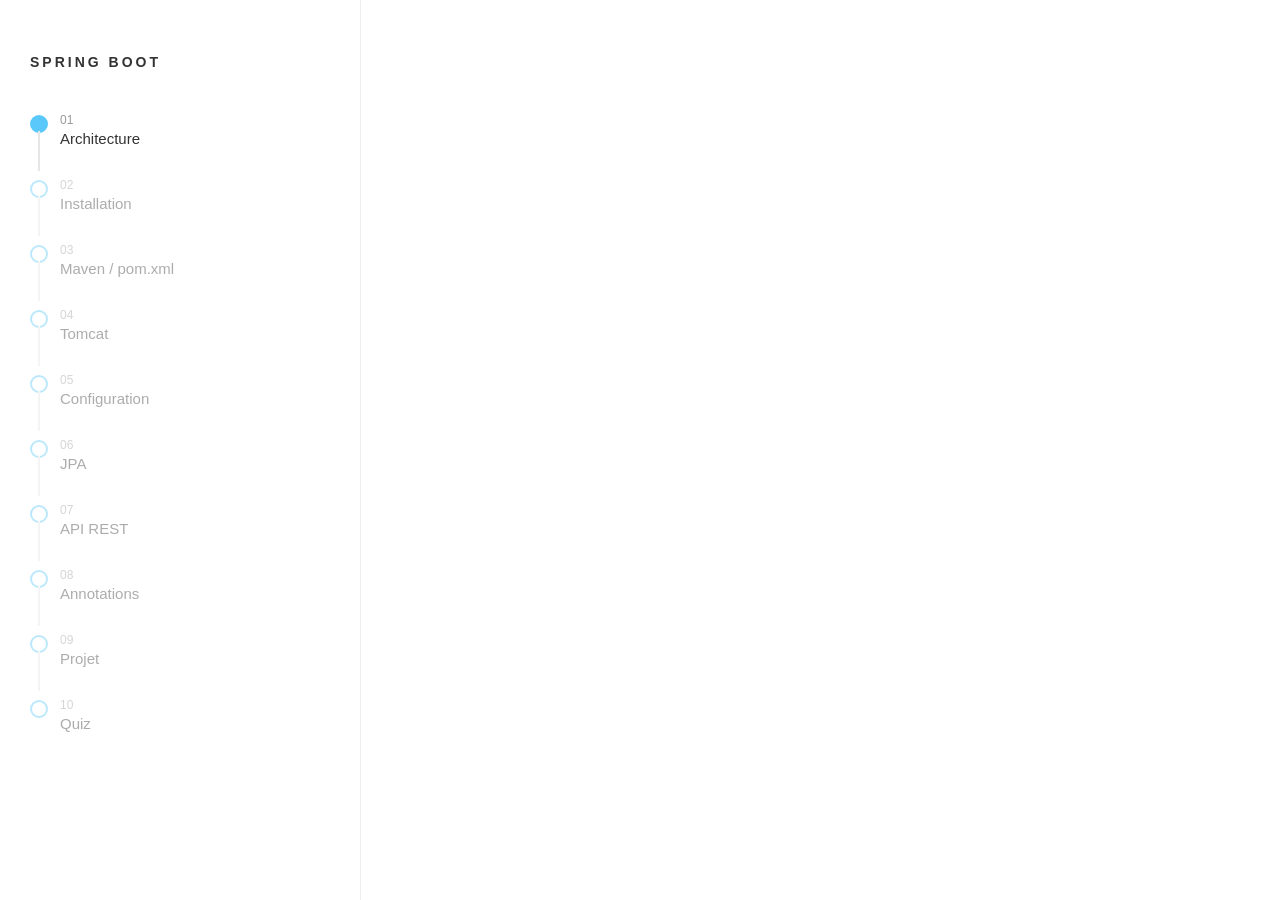
<file: index.html>
<!DOCTYPE html>
<html lang="fr">
<head>
<meta charset="UTF-8">
<title>Spring Boot Révision</title>
<link rel="stylesheet" href="./css/style.css">
</head>

<body>

<div class="page">

    <div class="sidebar">

        <h3>SPRING BOOT</h3>
       
        <div class="step active" data-page="architecture">
            <span class="dot"></span>
            <div>
                <small>01</small>
                <p>Architecture</p>
            </div>
        </div>
        
        <div class="step" data-page="installation">
            <span class="dot"></span>
            <div>
                <small>02</small>
                <p>Installation</p>
            </div>
        </div>
        
        <div class="step" data-page="maven">
            <span class="dot"></span>
            <div>
                <small>03</small>
                <p>Maven / pom.xml</p>
            </div>
        </div>
        
        <div class="step" data-page="tomcat">
            <span class="dot"></span>
            <div>
                <small>04</small>
                <p>Tomcat</p>
            </div>
        </div>
        
        <div class="step" data-page="properties">
            <span class="dot"></span>
            <div>
                <small>05</small>
                <p>Configuration</p>
            </div>
        </div>
        
        <div class="step" data-page="jpa">
            <span class="dot"></span>
            <div>
                <small>06</small>
                <p>JPA</p>
            </div>
        </div>
        
        <div class="step" data-page="rest">
            <span class="dot"></span>
            <div>
                <small>07</small>
                <p>API REST</p>
            </div>
        </div>
        
        <div class="step" data-page="annotations">
            <span class="dot"></span>
            <div>
                <small>08</small>
                <p>Annotations</p>
            </div>
        </div>
        <div class="step" data-page="projet">
            <span class="dot"></span>
            <div>
                <small>09</small>
                <p>Projet</p>
            </div>
        </div>
        <div class="step" data-page="quiz">
            <span class="dot"></span>
            <div>
                <small>10</small>
                <p>Quiz</p>
            </div>
        </div>
    </div>

    <!-- CONTENU -->
    <div class="content" id="content">
       
    </div>
</div>

<script src="js/app.js"></script>

</body>
</html>
</file>
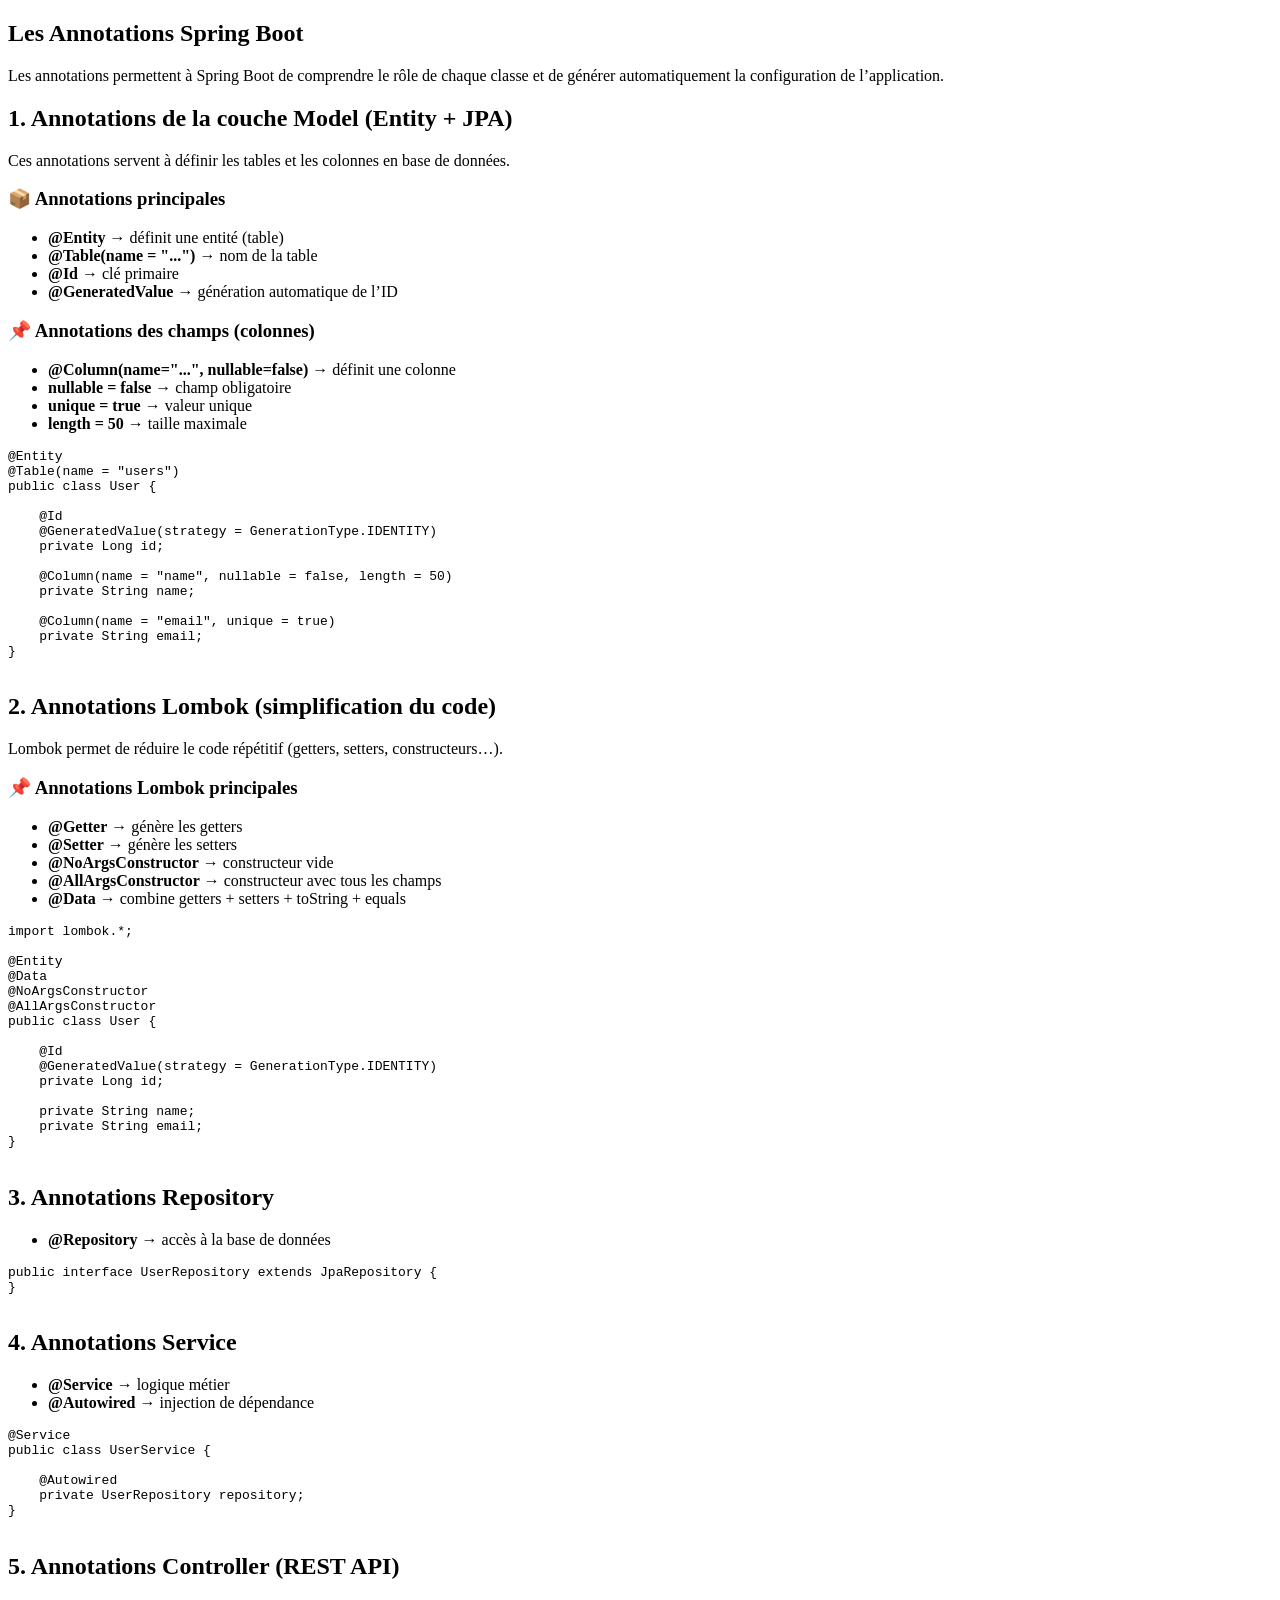
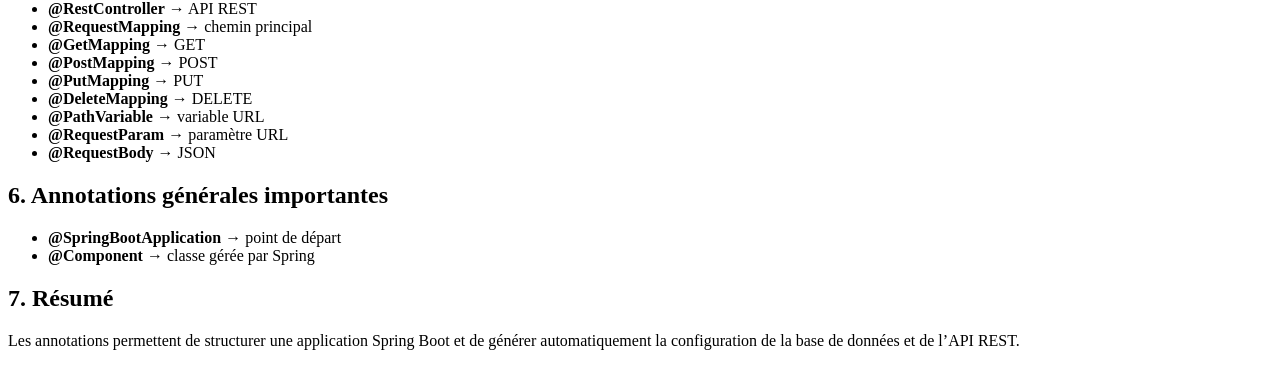
<file: pages/annotations.html>
<!DOCTYPE html>
<html lang="en">
<head>
    <meta charset="UTF-8">
    <meta http-equiv="X-UA-Compatible" content="IE=edge">
    <meta name="viewport" content="width=device-width, initial-scale=1.0">
    <title>Document</title>
</head>
<body>
    
<section class="lesson">

    <h1>Les Annotations Spring Boot</h1>

    <p>
        Les annotations permettent à Spring Boot de comprendre le rôle de chaque classe et de générer automatiquement
        la configuration de l’application.
    </p>

    <h2>1. Annotations de la couche Model (Entity + JPA)</h2>

    <p>
        Ces annotations servent à définir les tables et les colonnes en base de données.
    </p>

    <h3>📦 Annotations principales</h3>

    <ul>
        <li><strong>@Entity</strong> → définit une entité (table)</li>
        <li><strong>@Table(name = "...")</strong> → nom de la table</li>
        <li><strong>@Id</strong> → clé primaire</li>
        <li><strong>@GeneratedValue</strong> → génération automatique de l’ID</li>
    </ul>

    <h3>📌 Annotations des champs (colonnes)</h3>

    <ul>
        <li><strong>@Column(name="...", nullable=false)</strong> → définit une colonne</li>
        <li><strong>nullable = false</strong> → champ obligatoire</li>
        <li><strong>unique = true</strong> → valeur unique</li>
        <li><strong>length = 50</strong> → taille maximale</li>
    </ul>

    <pre>
@Entity
@Table(name = "users")
public class User {

    @Id
    @GeneratedValue(strategy = GenerationType.IDENTITY)
    private Long id;

    @Column(name = "name", nullable = false, length = 50)
    private String name;

    @Column(name = "email", unique = true)
    private String email;
}
    </pre>

    <h2>2. Annotations Lombok (simplification du code)</h2>

    <p>
        Lombok permet de réduire le code répétitif (getters, setters, constructeurs…).
    </p>

    <h3>📌 Annotations Lombok principales</h3>

    <ul>
        <li><strong>@Getter</strong> → génère les getters</li>
        <li><strong>@Setter</strong> → génère les setters</li>
        <li><strong>@NoArgsConstructor</strong> → constructeur vide</li>
        <li><strong>@AllArgsConstructor</strong> → constructeur avec tous les champs</li>
        <li><strong>@Data</strong> → combine getters + setters + toString + equals</li>
    </ul>

    <pre>
import lombok.*;

@Entity
@Data
@NoArgsConstructor
@AllArgsConstructor
public class User {

    @Id
    @GeneratedValue(strategy = GenerationType.IDENTITY)
    private Long id;

    private String name;
    private String email;
}
    </pre>

    <h2>3. Annotations Repository</h2>

    <ul>
        <li><strong>@Repository</strong> → accès à la base de données</li>
    </ul>

    <pre>
public interface UserRepository extends JpaRepository<User, Long> {
}
    </pre>

    <h2>4. Annotations Service</h2>

    <ul>
        <li><strong>@Service</strong> → logique métier</li>
        <li><strong>@Autowired</strong> → injection de dépendance</li>
    </ul>

    <pre>
@Service
public class UserService {

    @Autowired
    private UserRepository repository;
}
    </pre>

    <h2>5. Annotations Controller (REST API)</h2>

    <ul>
        <li><strong>@RestController</strong> → API REST</li>
        <li><strong>@RequestMapping</strong> → chemin principal</li>
        <li><strong>@GetMapping</strong> → GET</li>
        <li><strong>@PostMapping</strong> → POST</li>
        <li><strong>@PutMapping</strong> → PUT</li>
        <li><strong>@DeleteMapping</strong> → DELETE</li>
        <li><strong>@PathVariable</strong> → variable URL</li>
        <li><strong>@RequestParam</strong> → paramètre URL</li>
        <li><strong>@RequestBody</strong> → JSON</li>
    </ul>

    <h2>6. Annotations générales importantes</h2>

    <ul>
        <li><strong>@SpringBootApplication</strong> → point de départ</li>
        <li><strong>@Component</strong> → classe gérée par Spring</li>
    </ul>

    <h2>7. Résumé</h2>

    <p>
        Les annotations permettent de structurer une application Spring Boot et de générer automatiquement
        la configuration de la base de données et de l’API REST.
    </p>

</section>
    
</body>
</html>
</file>
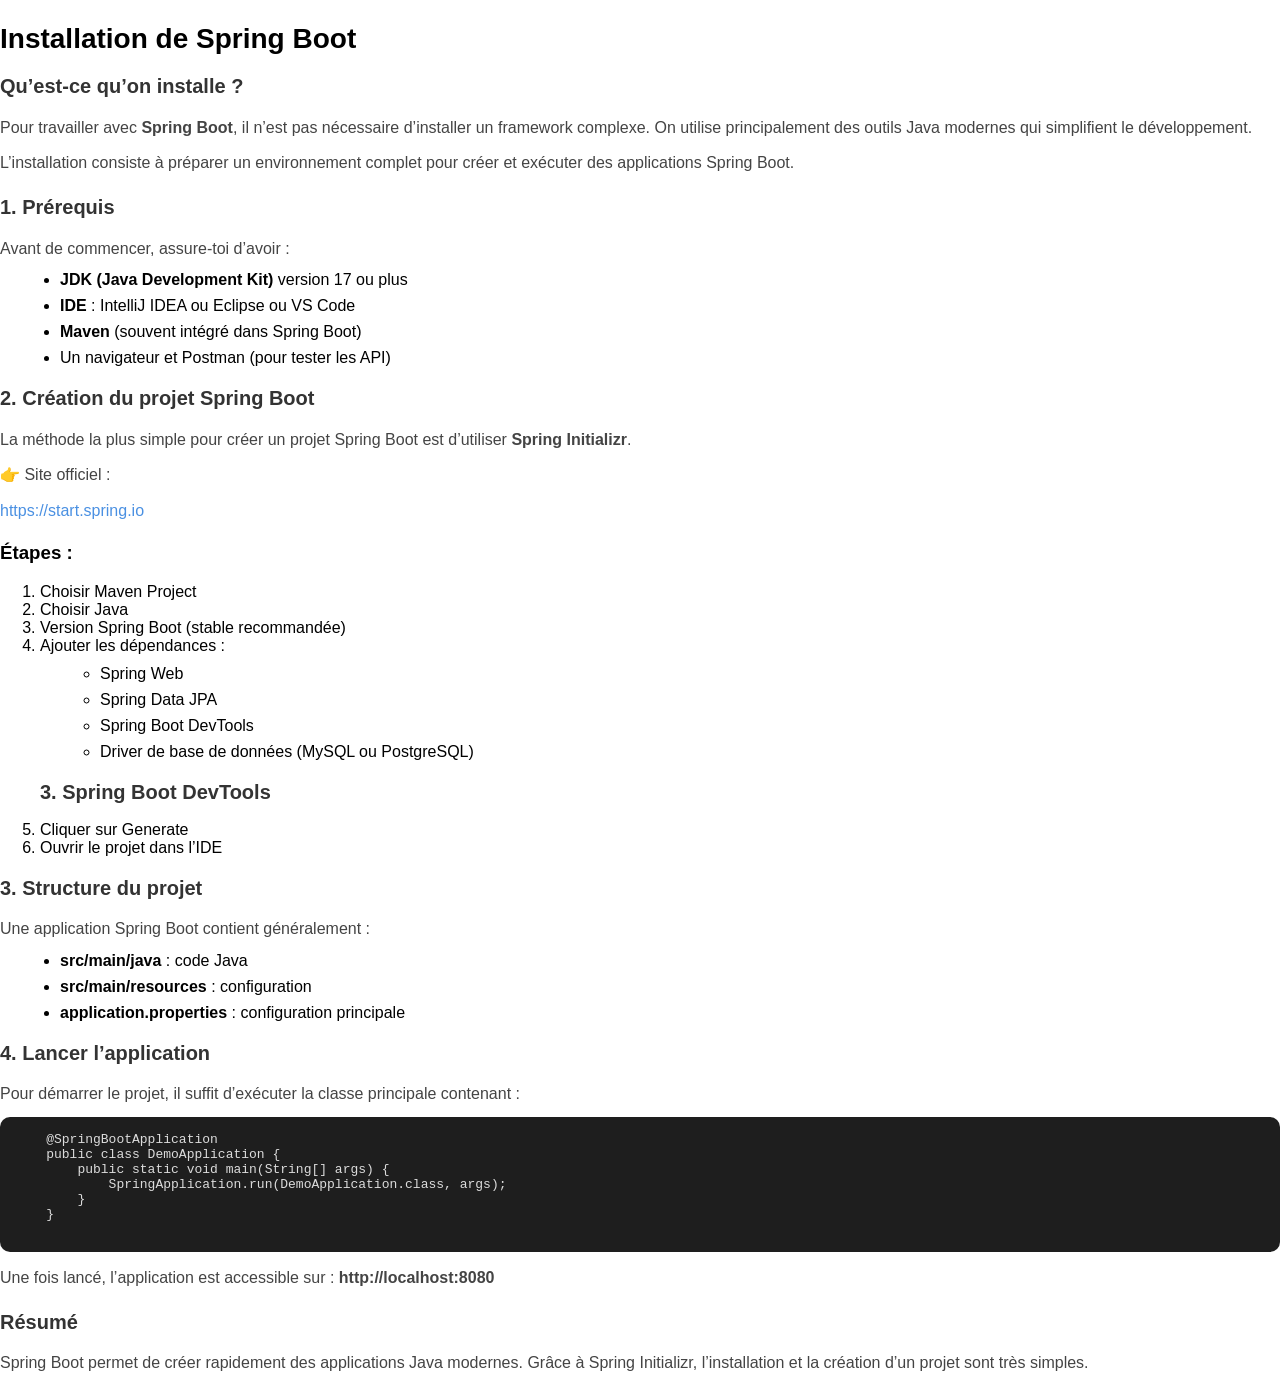
<file: pages/installation.html>
<!DOCTYPE html>
<html lang="en">
<head>
    <meta charset="UTF-8">
    <meta http-equiv="X-UA-Compatible" content="IE=edge">
    <meta name="viewport" content="width=device-width, initial-scale=1.0">
    <title>Installation</title>
    <link rel="stylesheet" href="../css/style.css">
</head>
<body>
    <section class="lesson">

        <h1>Installation de Spring Boot</h1>
    
        <h2>Qu’est-ce qu’on installe ?</h2>
    
        <p>
            Pour travailler avec <strong>Spring Boot</strong>, il n’est pas nécessaire d’installer un framework complexe.
            On utilise principalement des outils Java modernes qui simplifient le développement.
        </p>
    
        <p>
            L’installation consiste à préparer un environnement complet pour créer et exécuter des applications Spring Boot.
        </p>
    
        <h2>1. Prérequis</h2>
    
        <p>Avant de commencer, assure-toi d’avoir :</p>
    
        <ul>
            <li><strong>JDK (Java Development Kit)</strong> version 17 ou plus</li>
            <li><strong>IDE</strong> : IntelliJ IDEA ou Eclipse ou VS Code</li>
            <li><strong>Maven</strong> (souvent intégré dans Spring Boot)</li>
            <li>Un navigateur et Postman (pour tester les API)</li>
        </ul>
    
        <h2>2. Création du projet Spring Boot</h2>
    
        <p>
            La méthode la plus simple pour créer un projet Spring Boot est d’utiliser
            <strong>Spring Initializr</strong>.
        </p>
    
        <p>👉 Site officiel :</p>
    
        <p>
            <a href="https://start.spring.io" target="_blank">https://start.spring.io</a>
        </p>
    
        <h3>Étapes :</h3>
    
        <ol>
            <li>Choisir Maven Project</li>
            <li>Choisir Java</li>
            <li>Version Spring Boot (stable recommandée)</li>
            <li>Ajouter les dépendances :
                <ul>
                    <li>Spring Web</li>
                    <li>Spring Data JPA</li>
                    <li>Spring Boot DevTools</li>
                    <li>Driver de base de données (MySQL ou PostgreSQL)</li>
                </ul>
            
                <h2>3. Spring Boot DevTools</h2>
                </ul>
            </li>
            <li>Cliquer sur Generate</li>
            <li>Ouvrir le projet dans l’IDE</li>
        </ol>
    
        <h2>3. Structure du projet</h2>
    
        <p>Une application Spring Boot contient généralement :</p>
    
        <ul>
            <li><strong>src/main/java</strong> : code Java</li>
            <li><strong>src/main/resources</strong> : configuration</li>
            <li><strong>application.properties</strong> : configuration principale</li>
        </ul>
    
        <h2>4. Lancer l’application</h2>
    
        <p>
            Pour démarrer le projet, il suffit d’exécuter la classe principale contenant :
        </p>
    
        <pre>
    @SpringBootApplication
    public class DemoApplication {
        public static void main(String[] args) {
            SpringApplication.run(DemoApplication.class, args);
        }
    }
        </pre>
    
        <p>
            Une fois lancé, l’application est accessible sur :
            <strong>http://localhost:8080</strong>
        </p>
    
        <h2>Résumé</h2>
    
        <p>
            Spring Boot permet de créer rapidement des applications Java modernes.
            Grâce à Spring Initializr, l’installation et la création d’un projet sont très simples.
        </p>
    
    </section>
</body>
</html>
</file>
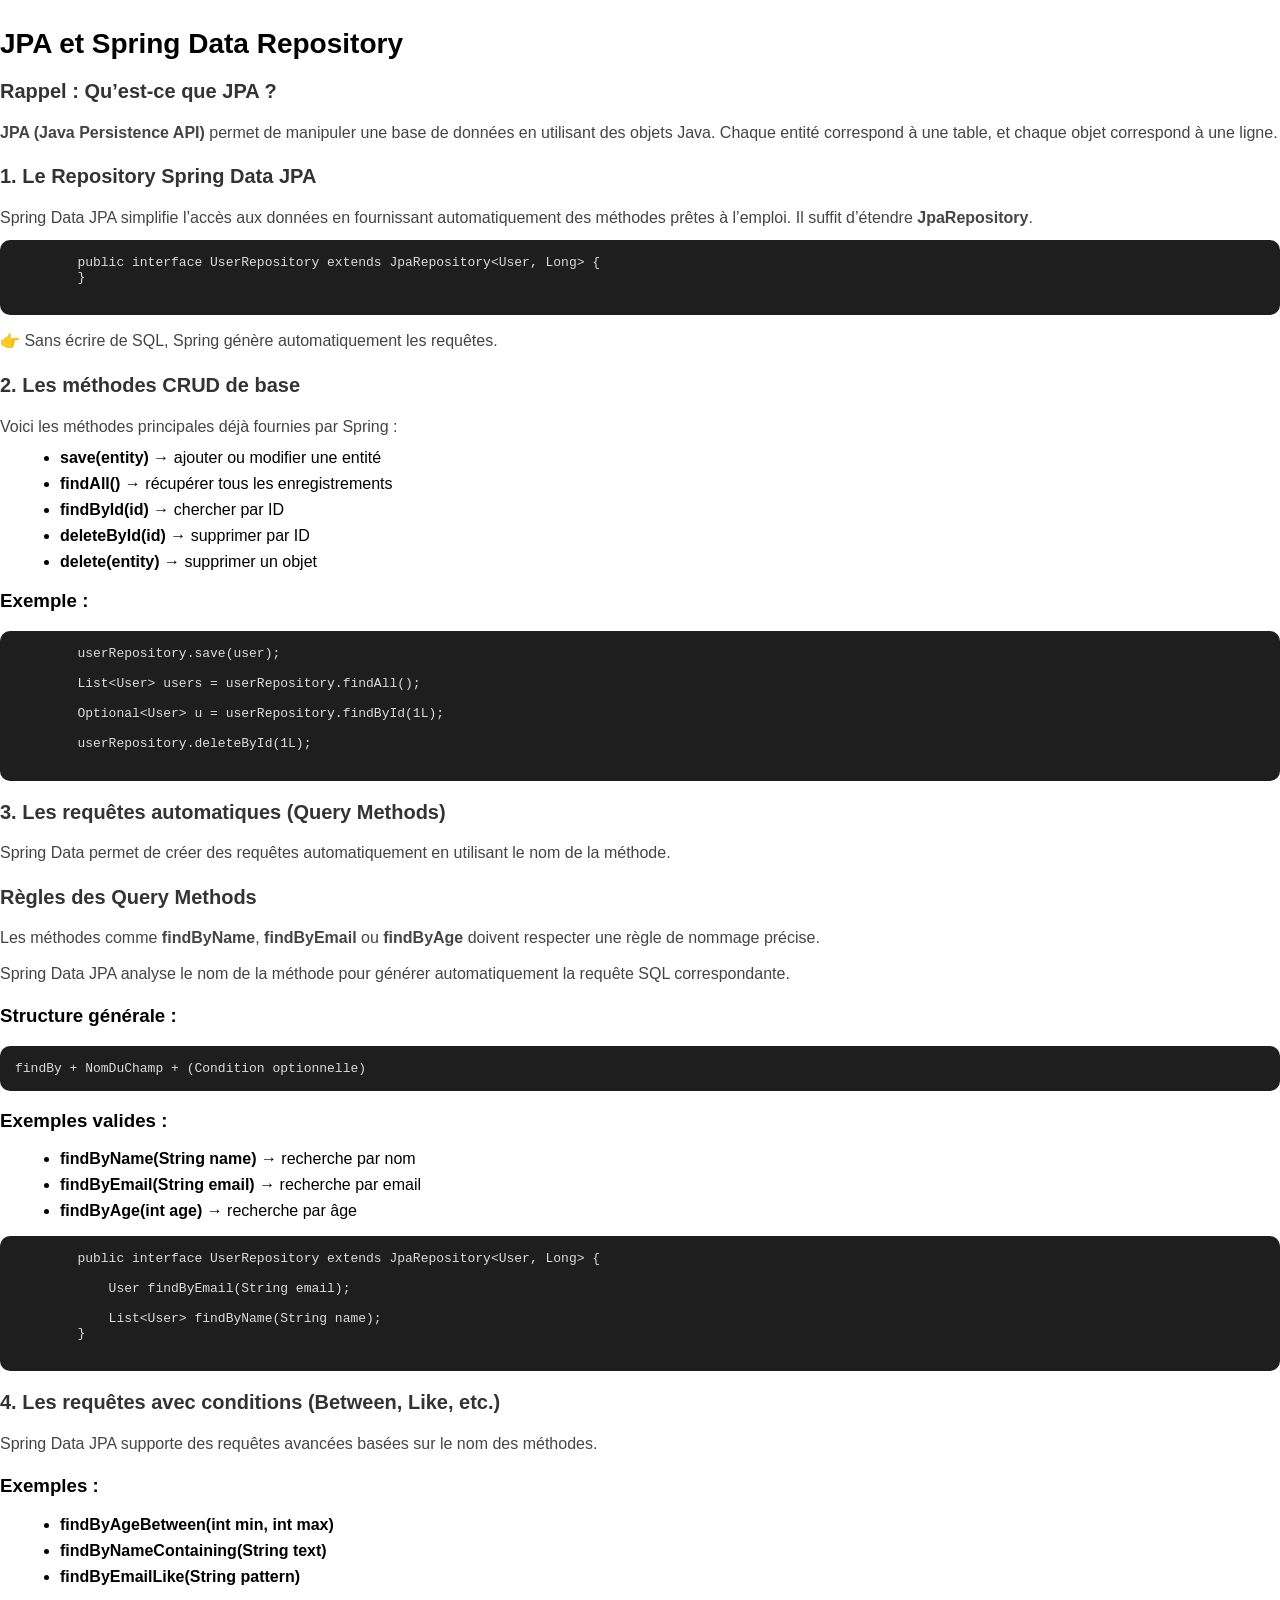
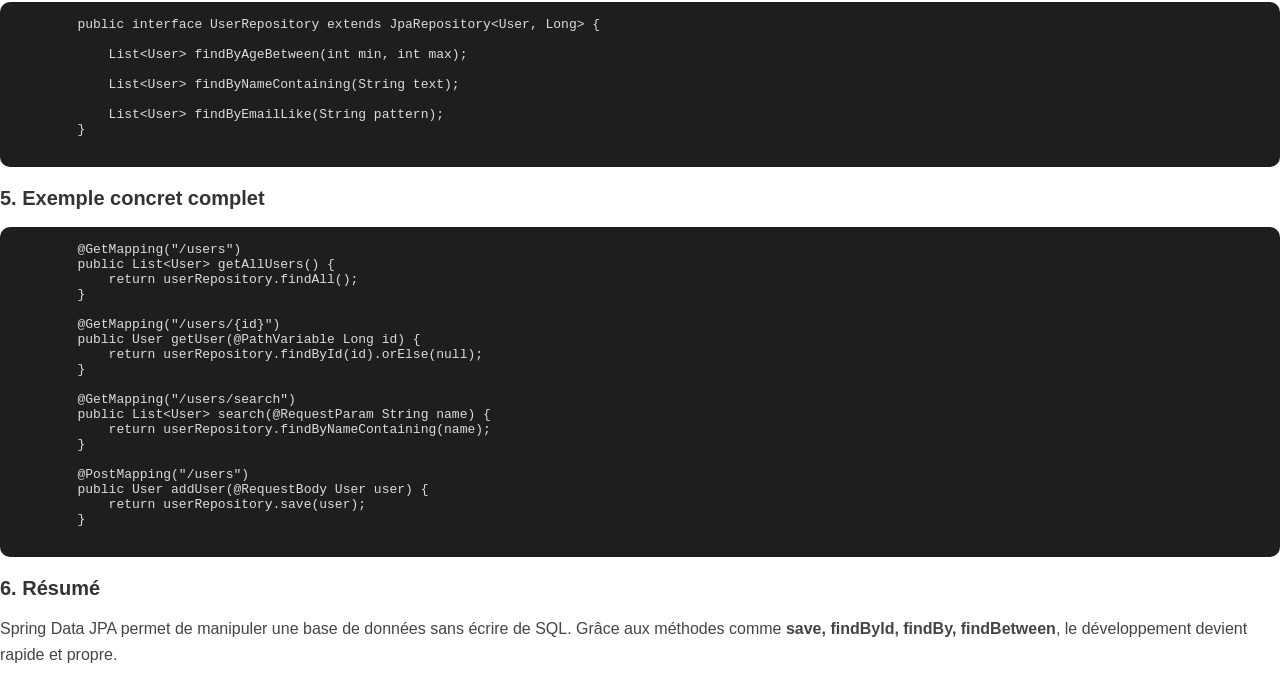
<file: pages/jpa.html>
<!DOCTYPE html>
<html lang="en">
  <head>
    <meta charset="UTF-8" />
    <meta http-equiv="X-UA-Compatible" content="IE=edge" />
    <meta name="viewport" content="width=device-width, initial-scale=1.0" />
    <title>Document</title>
    <link rel="stylesheet" href="../css/style.css" />
  </head>
  <body>
    <section class="lesson">
      <section class="lesson">
        <h1>JPA et Spring Data Repository</h1>

        <h2>Rappel : Qu’est-ce que JPA ?</h2>

        <p>
          <strong>JPA (Java Persistence API)</strong> permet de manipuler une
          base de données en utilisant des objets Java. Chaque entité correspond
          à une table, et chaque objet correspond à une ligne.
        </p>

        <h2>1. Le Repository Spring Data JPA</h2>

        <p>
          Spring Data JPA simplifie l’accès aux données en fournissant
          automatiquement des méthodes prêtes à l’emploi. Il suffit d’étendre
          <strong>JpaRepository</strong>.
        </p>

        <pre>
        public interface UserRepository extends JpaRepository&lt;User, Long&gt; {
        }
            </pre
        >

        <p>
          👉 Sans écrire de SQL, Spring génère automatiquement les requêtes.
        </p>

        <h2>2. Les méthodes CRUD de base</h2>

        <p>Voici les méthodes principales déjà fournies par Spring :</p>

        <ul>
          <li>
            <strong>save(entity)</strong> → ajouter ou modifier une entité
          </li>
          <li>
            <strong>findAll()</strong> → récupérer tous les enregistrements
          </li>
          <li><strong>findById(id)</strong> → chercher par ID</li>
          <li><strong>deleteById(id)</strong> → supprimer par ID</li>
          <li><strong>delete(entity)</strong> → supprimer un objet</li>
        </ul>

        <h3>Exemple :</h3>

        <pre>
        userRepository.save(user);
        
        List&lt;User&gt; users = userRepository.findAll();
        
        Optional&lt;User&gt; u = userRepository.findById(1L);
        
        userRepository.deleteById(1L);
            </pre
        >

        <h2>3. Les requêtes automatiques (Query Methods)</h2>

        <p>
          Spring Data permet de créer des requêtes automatiquement en utilisant
          le nom de la méthode.
        </p>

        <h2>Règles des Query Methods</h2>

        <p>
          Les méthodes comme <strong>findByName</strong>,
          <strong>findByEmail</strong> ou <strong>findByAge</strong>
          doivent respecter une règle de nommage précise.
        </p>

        <p>
          Spring Data JPA analyse le nom de la méthode pour générer
          automatiquement la requête SQL correspondante.
        </p>

        <h3>Structure générale :</h3>

        <pre>
findBy + NomDuChamp + (Condition optionnelle)
</pre
        >

        <h3>Exemples valides :</h3>

        <ul>
          <li><strong>findByName(String name)</strong> → recherche par nom</li>
          <li>
            <strong>findByEmail(String email)</strong> → recherche par email
          </li>
          <li><strong>findByAge(int age)</strong> → recherche par âge</li>
        </ul>

       
        <pre>
        public interface UserRepository extends JpaRepository&lt;User, Long&gt; {
        
            User findByEmail(String email);
        
            List&lt;User&gt; findByName(String name);
        }
            </pre
        >

        <h2>4. Les requêtes avec conditions (Between, Like, etc.)</h2>

        <p>
          Spring Data JPA supporte des requêtes avancées basées sur le nom des
          méthodes.
        </p>

        <h3>Exemples :</h3>

        <ul>
          <li><strong>findByAgeBetween(int min, int max)</strong></li>
          <li><strong>findByNameContaining(String text)</strong></li>
          <li><strong>findByEmailLike(String pattern)</strong></li>
        </ul>

        <pre>
        public interface UserRepository extends JpaRepository&lt;User, Long&gt; {
        
            List&lt;User&gt; findByAgeBetween(int min, int max);
        
            List&lt;User&gt; findByNameContaining(String text);
        
            List&lt;User&gt; findByEmailLike(String pattern);
        }
            </pre
        >

        <h2>5. Exemple concret complet</h2>

        <pre>
        @GetMapping("/users")
        public List&lt;User&gt; getAllUsers() {
            return userRepository.findAll();
        }
        
        @GetMapping("/users/{id}")
        public User getUser(@PathVariable Long id) {
            return userRepository.findById(id).orElse(null);
        }
        
        @GetMapping("/users/search")
        public List&lt;User&gt; search(@RequestParam String name) {
            return userRepository.findByNameContaining(name);
        }
        
        @PostMapping("/users")
        public User addUser(@RequestBody User user) {
            return userRepository.save(user);
        }
            </pre
        >

        <h2>6. Résumé</h2>

        <p>
          Spring Data JPA permet de manipuler une base de données sans écrire de
          SQL. Grâce aux méthodes comme
          <strong>save, findById, findBy, findBetween</strong>, le développement
          devient rapide et propre.
        </p>
      </section>
    </section>
  </body>
</html>
</file>
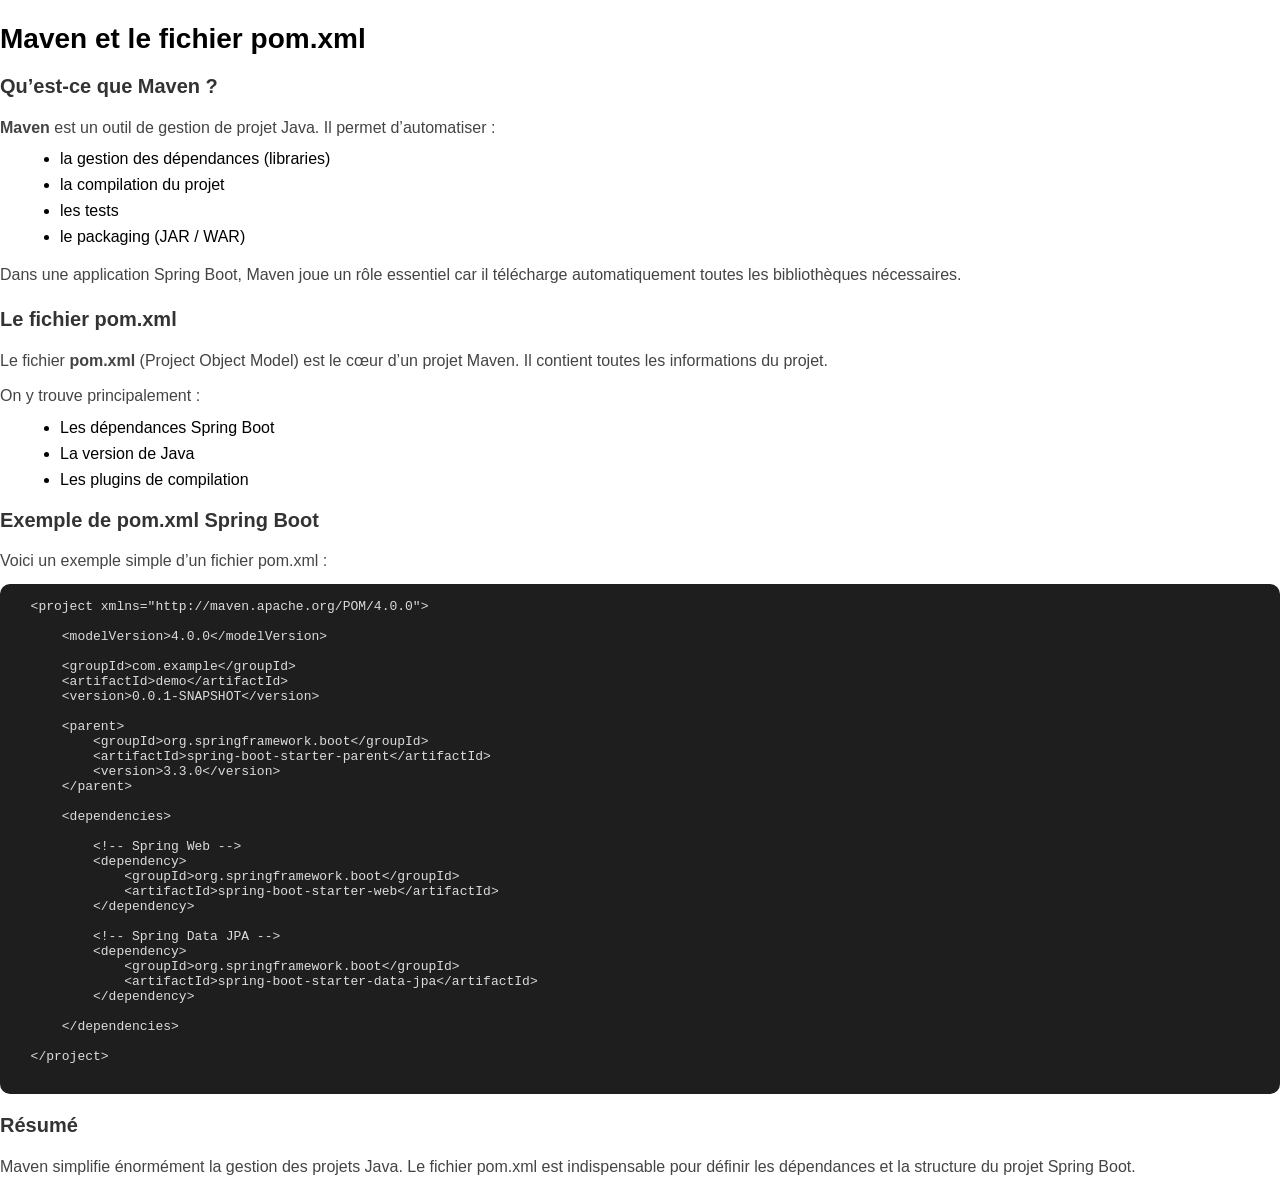
<file: pages/maven.html>
<!DOCTYPE html>
<html lang="en">
  <head>
    <meta charset="UTF-8" />
    <meta http-equiv="X-UA-Compatible" content="IE=edge" />
    <meta name="viewport" content="width=device-width, initial-scale=1.0" />
    <title>Maven</title>
    <link rel="stylesheet" href="../css/style.css" />
  </head>
  <body>
    <section class="lesson">

      <h1>Maven et le fichier pom.xml</h1>
  
      <h2>Qu’est-ce que Maven ?</h2>
  
      <p>
          <strong>Maven</strong> est un outil de gestion de projet Java.
          Il permet d’automatiser :
      </p>
  
      <ul>
          <li>la gestion des dépendances (libraries)</li>
          <li>la compilation du projet</li>
          <li>les tests</li>
          <li>le packaging (JAR / WAR)</li>
      </ul>
  
      <p>
          Dans une application Spring Boot, Maven joue un rôle essentiel
          car il télécharge automatiquement toutes les bibliothèques nécessaires.
      </p>
  
      <h2>Le fichier pom.xml</h2>
  
      <p>
          Le fichier <strong>pom.xml</strong> (Project Object Model) est le cœur d’un projet Maven.
          Il contient toutes les informations du projet.
      </p>
  
      <p>On y trouve principalement :</p>
  
      <ul>
          <li>Les dépendances Spring Boot</li>
          <li>La version de Java</li>
          <li>Les plugins de compilation</li>
      </ul>
  
      <h2>Exemple de pom.xml Spring Boot</h2>
  
      <p>Voici un exemple simple d’un fichier pom.xml :</p>
  
      <pre>
  &lt;project xmlns="http://maven.apache.org/POM/4.0.0"&gt;
  
      &lt;modelVersion&gt;4.0.0&lt;/modelVersion&gt;
  
      &lt;groupId&gt;com.example&lt;/groupId&gt;
      &lt;artifactId&gt;demo&lt;/artifactId&gt;
      &lt;version&gt;0.0.1-SNAPSHOT&lt;/version&gt;
  
      &lt;parent&gt;
          &lt;groupId&gt;org.springframework.boot&lt;/groupId&gt;
          &lt;artifactId&gt;spring-boot-starter-parent&lt;/artifactId&gt;
          &lt;version&gt;3.3.0&lt;/version&gt;
      &lt;/parent&gt;
  
      &lt;dependencies&gt;
  
          &lt;!-- Spring Web --&gt;
          &lt;dependency&gt;
              &lt;groupId&gt;org.springframework.boot&lt;/groupId&gt;
              &lt;artifactId&gt;spring-boot-starter-web&lt;/artifactId&gt;
          &lt;/dependency&gt;
  
          &lt;!-- Spring Data JPA --&gt;
          &lt;dependency&gt;
              &lt;groupId&gt;org.springframework.boot&lt;/groupId&gt;
              &lt;artifactId&gt;spring-boot-starter-data-jpa&lt;/artifactId&gt;
          &lt;/dependency&gt;
  
      &lt;/dependencies&gt;
  
  &lt;/project&gt;
      </pre>
  
      <h2>Résumé</h2>
  
      <p>
          Maven simplifie énormément la gestion des projets Java.
          Le fichier pom.xml est indispensable pour définir les dépendances et la structure du projet Spring Boot.
      </p>
  
  </section>
  </body>
</html>
</file>
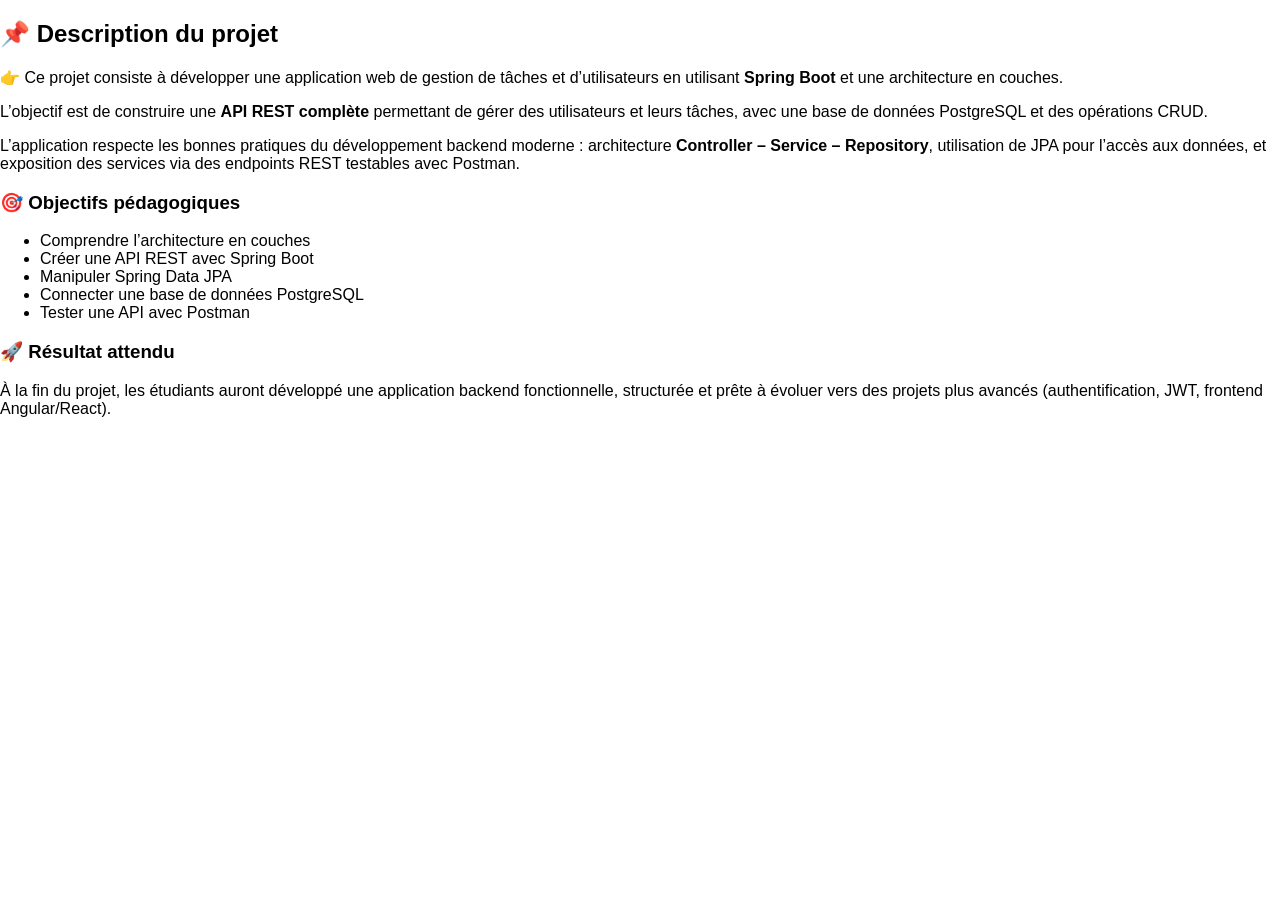
<file: pages/projet.html>
<!DOCTYPE html>
<html lang="en">
<head>
    <meta charset="UTF-8">
    <meta http-equiv="X-UA-Compatible" content="IE=edge">
    <meta name="viewport" content="width=device-width, initial-scale=1.0">
    <link rel="stylesheet" href="../css/style.css">
</head>
<body>
    <section id="description-projet">

        <h2>📌 Description du projet</h2>
        
        <p>
        👉 Ce projet consiste à développer une application web de gestion de tâches et d’utilisateurs en utilisant <b>Spring Boot</b> et une architecture en couches.
        </p>
        
        <p>
        L’objectif est de construire une <b>API REST complète</b> permettant de gérer des utilisateurs et leurs tâches, avec une base de données PostgreSQL et des opérations CRUD.
        </p>
        
        <p>
        L’application respecte les bonnes pratiques du développement backend moderne :
        architecture <b>Controller – Service – Repository</b>, utilisation de JPA pour l’accès aux données, et exposition des services via des endpoints REST testables avec Postman.
        </p>
        
        <h3>🎯 Objectifs pédagogiques</h3>
        
        <ul>
        <li>Comprendre l’architecture en couches</li>
        <li>Créer une API REST avec Spring Boot</li>
        <li>Manipuler Spring Data JPA</li>
        <li>Connecter une base de données PostgreSQL</li>
        <li>Tester une API avec Postman</li>
        </ul>
        
        <h3>🚀 Résultat attendu</h3>
        
        <p>
        À la fin du projet, les étudiants auront développé une application backend fonctionnelle, structurée et prête à évoluer vers des projets plus avancés (authentification, JWT, frontend Angular/React).
        </p>
        
        </section>
</body>
</html>
</file>
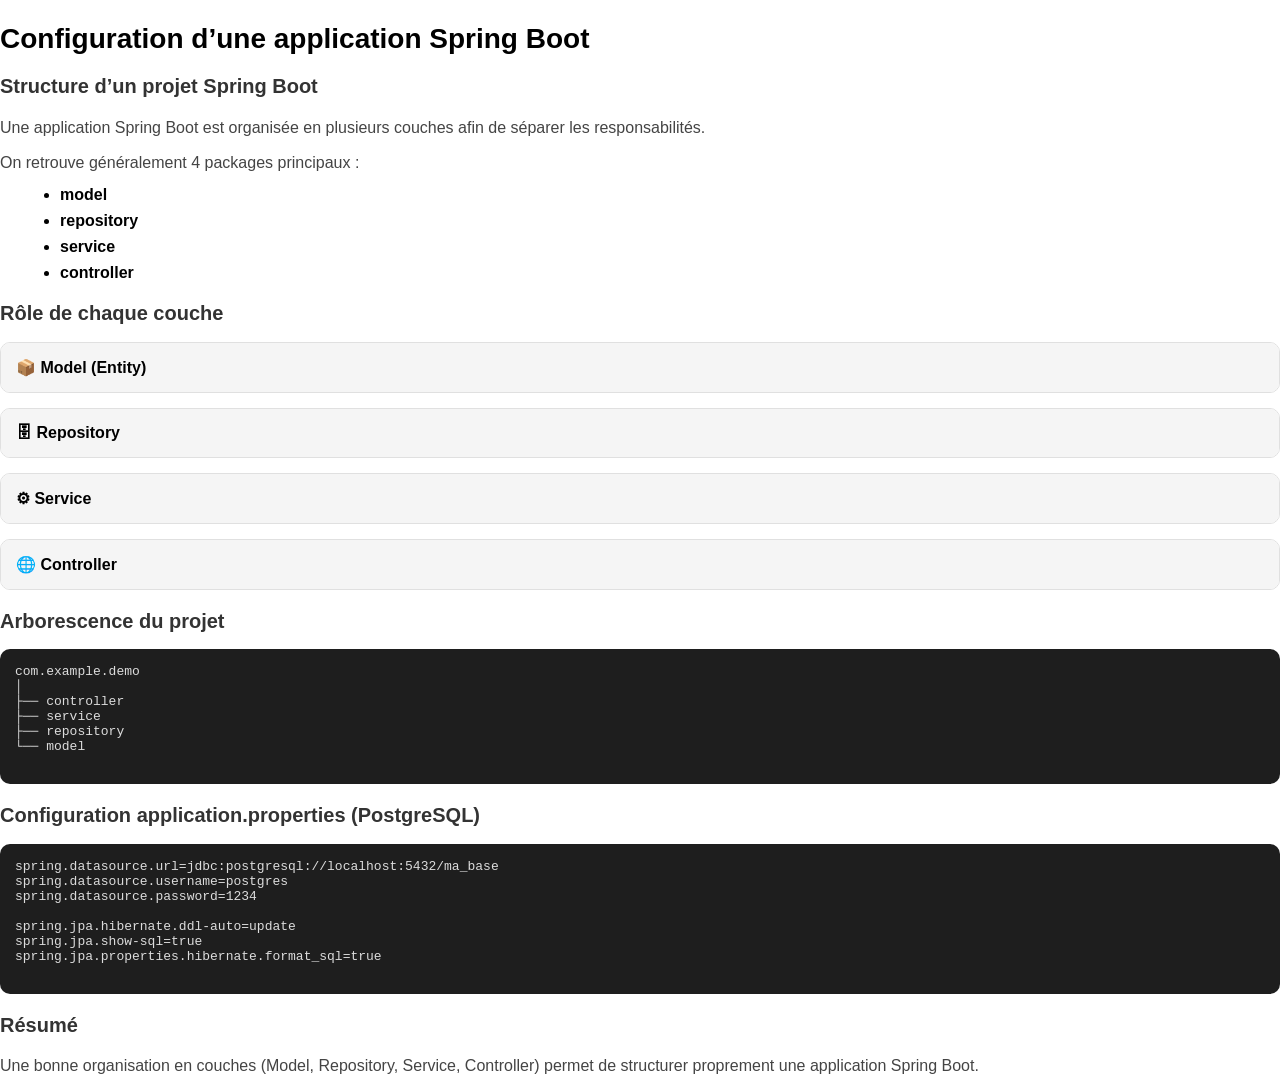
<file: pages/properties.html>
<!DOCTYPE html>
<html lang="en">
  <head>
    <meta charset="UTF-8" />
    <meta http-equiv="X-UA-Compatible" content="IE=edge" />
    <meta name="viewport" content="width=device-width, initial-scale=1.0" />
    <title>Configuration</title>
    <link rel="stylesheet" href="../css/style.css" />
  </head>
  <body>
    <section class="lesson">
      <h1>Configuration d’une application Spring Boot</h1>

      <h2>Structure d’un projet Spring Boot</h2>

      <p>
        Une application Spring Boot est organisée en plusieurs couches afin de
        séparer les responsabilités.
      </p>

      <p>On retrouve généralement 4 packages principaux :</p>

      <ul>
        <li><strong>model</strong></li>
        <li><strong>repository</strong></li>
        <li><strong>service</strong></li>
        <li><strong>controller</strong></li>
      </ul>

      <h2>Rôle de chaque couche</h2>

      <!-- ACCORDÉON START -->
      <div class="accordion">
        <div class="accordion-item">
          <div class="accordion-header">📦 Model (Entity)</div>
          <div class="accordion-content">
            <p>
              Contient les classes qui représentent les tables de la base de
              données. Chaque objet correspond à une ligne dans une table.
            </p>
            <p>
              Le <strong>Model</strong> représente la structure des données de
              l’application. Il est directement lié à la base de données.
            </p>

            <p>
              Chaque classe Model correspond à une <strong>table</strong> et
              chaque objet correspond à une <strong>ligne</strong>.
            </p>

            <p><strong>Rôle dans l’architecture :</strong></p>
            <ul>
              <li>Représenter les données métier</li>
              <li>Stocker les informations de l’application</li>
              <li>Être persisté en base de données</li>
            </ul>

            <p><strong>👉 Couche : Persistence / Data Layer</strong></p>
          </div>
        </div>

        <div class="accordion-item">
          <div class="accordion-header">🗄 Repository</div>
          <div class="accordion-content">
            <p>
              Permet d’accéder à la base de données. Il fournit les méthodes
              CRUD (save, findAll, findById, delete…).
            </p>
            <p>
              Le <strong>Repository</strong> est responsable de la communication
              avec la base de données.
            </p>

            <p>
              Il permet d’exécuter des opérations CRUD sans écrire de SQL grâce
              à Spring Data JPA.
            </p>

            <p><strong>Rôle dans l’architecture :</strong></p>
            <ul>
              <li>Accéder aux données</li>
              <li>Interagir avec la base de données</li>
              <li>Fournir des méthodes comme save(), findAll(), delete()</li>
            </ul>

            <p><strong>👉 Couche : Data Access Layer (DAL)</strong></p>
          </div>
        </div>

        <div class="accordion-item">
          <div class="accordion-header">⚙ Service</div>
          <div class="accordion-content">
            <p>
              Contient la logique métier de l’application. Il fait le lien entre
              Controller et Repository.
            </p>
            <p>
              Le <strong>Service</strong> contient la logique métier de
              l’application.
            </p>

            <p>
              C’est ici que les règles de gestion sont appliquées avant
              d’envoyer ou de récupérer les données.
            </p>

            <p><strong>Rôle dans l’architecture :</strong></p>
            <ul>
              <li>Appliquer les règles métier</li>
              <li>Traiter les données</li>
              <li>Faire le lien entre Controller et Repository</li>
            </ul>

            <p><strong>👉 Couche : Business Layer</strong></p>
          </div>
        </div>

        <div class="accordion-item">
          <div class="accordion-header">🌐 Controller</div>
          <div class="accordion-content">
            <p>
              Gère les requêtes HTTP (API REST). Il reçoit les appels du client
              et retourne les réponses.
            </p>
            <p>
              Le <strong>Controller</strong> est le point d’entrée de
              l’application. Il reçoit les requêtes HTTP (GET, POST, PUT,
              DELETE).
            </p>

            <p>
              Il ne contient pas de logique métier, il délègue tout au Service.
            </p>

            <p><strong>Rôle dans l’architecture :</strong></p>
            <ul>
              <li>Recevoir les requêtes HTTP</li>
              <li>Envoyer les réponses au client</li>
              <li>Appeler la couche Service</li>
            </ul>

            <p><strong>👉 Couche : Presentation Layer / API Layer</strong></p>
          </div>
        </div>
      </div>
      <!-- ACCORDÉON END -->

      <h2>Arborescence du projet</h2>

      <pre>
com.example.demo
│
├── controller
├── service
├── repository
└── model
    </pre
      >

      <h2>Configuration application.properties (PostgreSQL)</h2>

      <pre>
spring.datasource.url=jdbc:postgresql://localhost:5432/ma_base
spring.datasource.username=postgres
spring.datasource.password=1234

spring.jpa.hibernate.ddl-auto=update
spring.jpa.show-sql=true
spring.jpa.properties.hibernate.format_sql=true
    </pre
      >

     

      <h2>Résumé</h2>

      <p>
        Une bonne organisation en couches (Model, Repository, Service,
        Controller) permet de structurer proprement une application Spring Boot.
      </p>
    </section>

    <script src="../js/app.js"></script>
  </body>
</html>
</file>
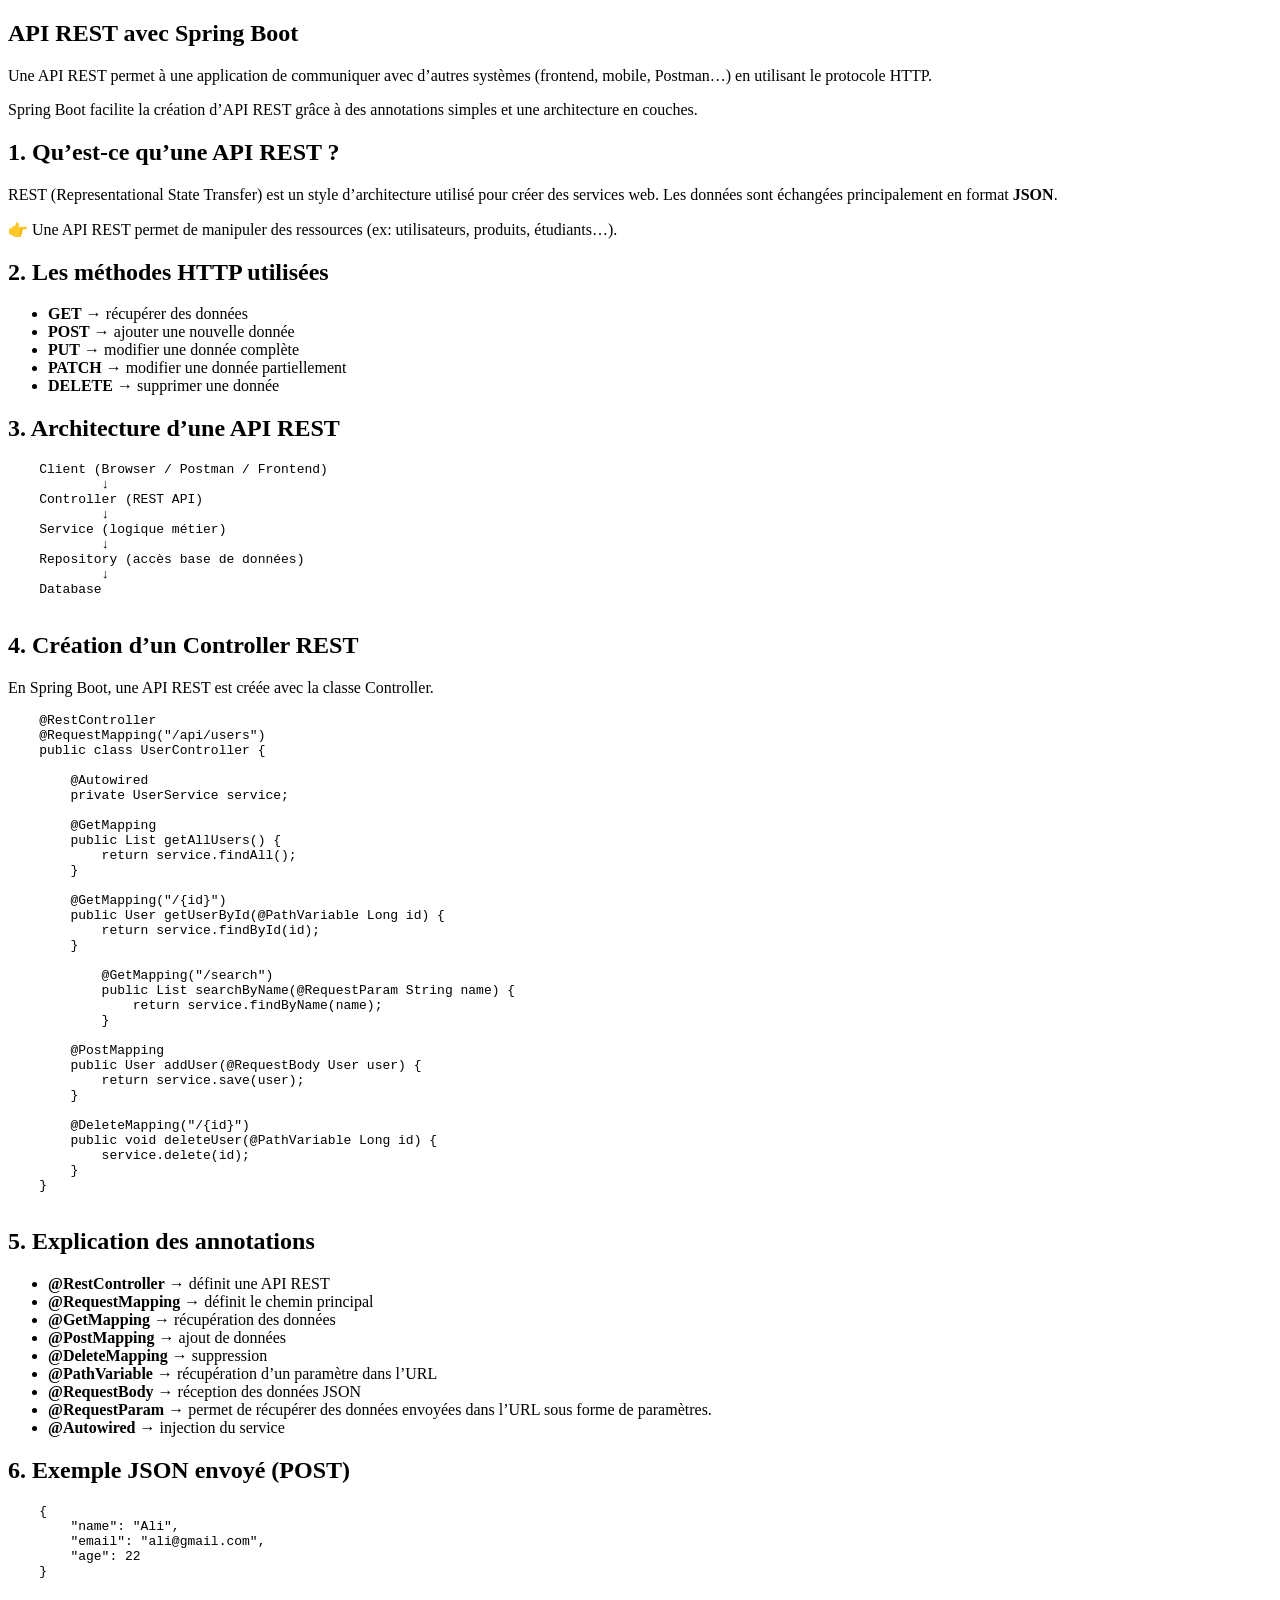
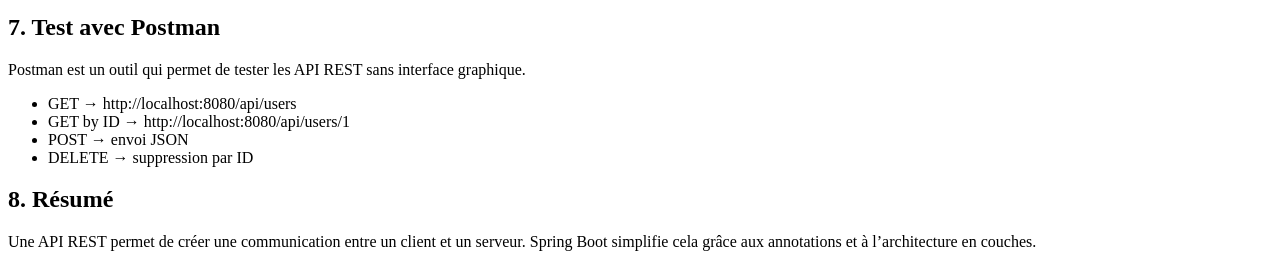
<file: pages/rest.html>
<!DOCTYPE html>
<html lang="en">
<head>
    <meta charset="UTF-8">
    <meta http-equiv="X-UA-Compatible" content="IE=edge">
    <meta name="viewport" content="width=device-width, initial-scale=1.0">
    <title>API Rest</title>
</head>
<body>
    <section class="lesson">

        <h1>API REST avec Spring Boot</h1>
    
        <p>
            Une API REST permet à une application de communiquer avec d’autres systèmes (frontend, mobile, Postman…)
            en utilisant le protocole HTTP.
        </p>
    
        <p>
            Spring Boot facilite la création d’API REST grâce à des annotations simples et une architecture en couches.
        </p>
    
        <h2>1. Qu’est-ce qu’une API REST ?</h2>
    
        <p>
            REST (Representational State Transfer) est un style d’architecture utilisé pour créer des services web.
            Les données sont échangées principalement en format <strong>JSON</strong>.
        </p>
    
        <p>
            👉 Une API REST permet de manipuler des ressources (ex: utilisateurs, produits, étudiants…).
        </p>
    
        <h2>2. Les méthodes HTTP utilisées</h2>
    
        <ul>
            <li><strong>GET</strong> → récupérer des données</li>
            <li><strong>POST</strong> → ajouter une nouvelle donnée</li>
            <li><strong>PUT</strong> → modifier une donnée complète</li>
            <li><strong>PATCH</strong> → modifier une donnée partiellement</li>
            <li><strong>DELETE</strong> → supprimer une donnée</li>
        </ul>
    
        <h2>3. Architecture d’une API REST</h2>
    
        <pre>
    Client (Browser / Postman / Frontend)
            ↓
    Controller (REST API)
            ↓
    Service (logique métier)
            ↓
    Repository (accès base de données)
            ↓
    Database
        </pre>
    
        <h2>4. Création d’un Controller REST</h2>
    
        <p>
            En Spring Boot, une API REST est créée avec la classe Controller.
        </p>
    
        <pre>
    @RestController
    @RequestMapping("/api/users")
    public class UserController {
    
        @Autowired
        private UserService service;
    
        @GetMapping
        public List<User> getAllUsers() {
            return service.findAll();
        }
    
        @GetMapping("/{id}")
        public User getUserById(@PathVariable Long id) {
            return service.findById(id);
        }
       
            @GetMapping("/search")
            public List<User> searchByName(@RequestParam String name) {
                return service.findByName(name);
            }
            
        @PostMapping
        public User addUser(@RequestBody User user) {
            return service.save(user);
        }
    
        @DeleteMapping("/{id}")
        public void deleteUser(@PathVariable Long id) {
            service.delete(id);
        }
    }
        </pre>
    
        <h2>5. Explication des annotations</h2>
    
        <ul>
            <li><strong>@RestController</strong> → définit une API REST</li>
            <li><strong>@RequestMapping</strong> → définit le chemin principal</li>
            <li><strong>@GetMapping</strong> → récupération des données</li>
            <li><strong>@PostMapping</strong> → ajout de données</li>
            <li><strong>@DeleteMapping</strong> → suppression</li>
            <li><strong>@PathVariable</strong> → récupération d’un paramètre dans l’URL</li>
            <li><strong>@RequestBody</strong> → réception des données JSON</li>
            <li><strong>@RequestParam</strong> → permet de récupérer des données envoyées dans l’URL sous forme de paramètres.</li>
            <li><strong>@Autowired</strong> → injection du service</li>
        </ul>
    
        <h2>6. Exemple JSON envoyé (POST)</h2>
    
        <pre>
    {
        "name": "Ali",
        "email": "ali@gmail.com",
        "age": 22
    }
        </pre>
    
        <h2>7. Test avec Postman</h2>
    
        <p>
            Postman est un outil qui permet de tester les API REST sans interface graphique.
        </p>
    
        <ul>
            <li>GET → http://localhost:8080/api/users</li>
            <li>GET by ID → http://localhost:8080/api/users/1</li>
            <li>POST → envoi JSON</li>
            <li>DELETE → suppression par ID</li>
        </ul>
    
        <h2>8. Résumé</h2>
    
        <p>
            Une API REST permet de créer une communication entre un client et un serveur.
            Spring Boot simplifie cela grâce aux annotations et à l’architecture en couches.
        </p>
    
    </section>
    
</body>
</html>
</file>
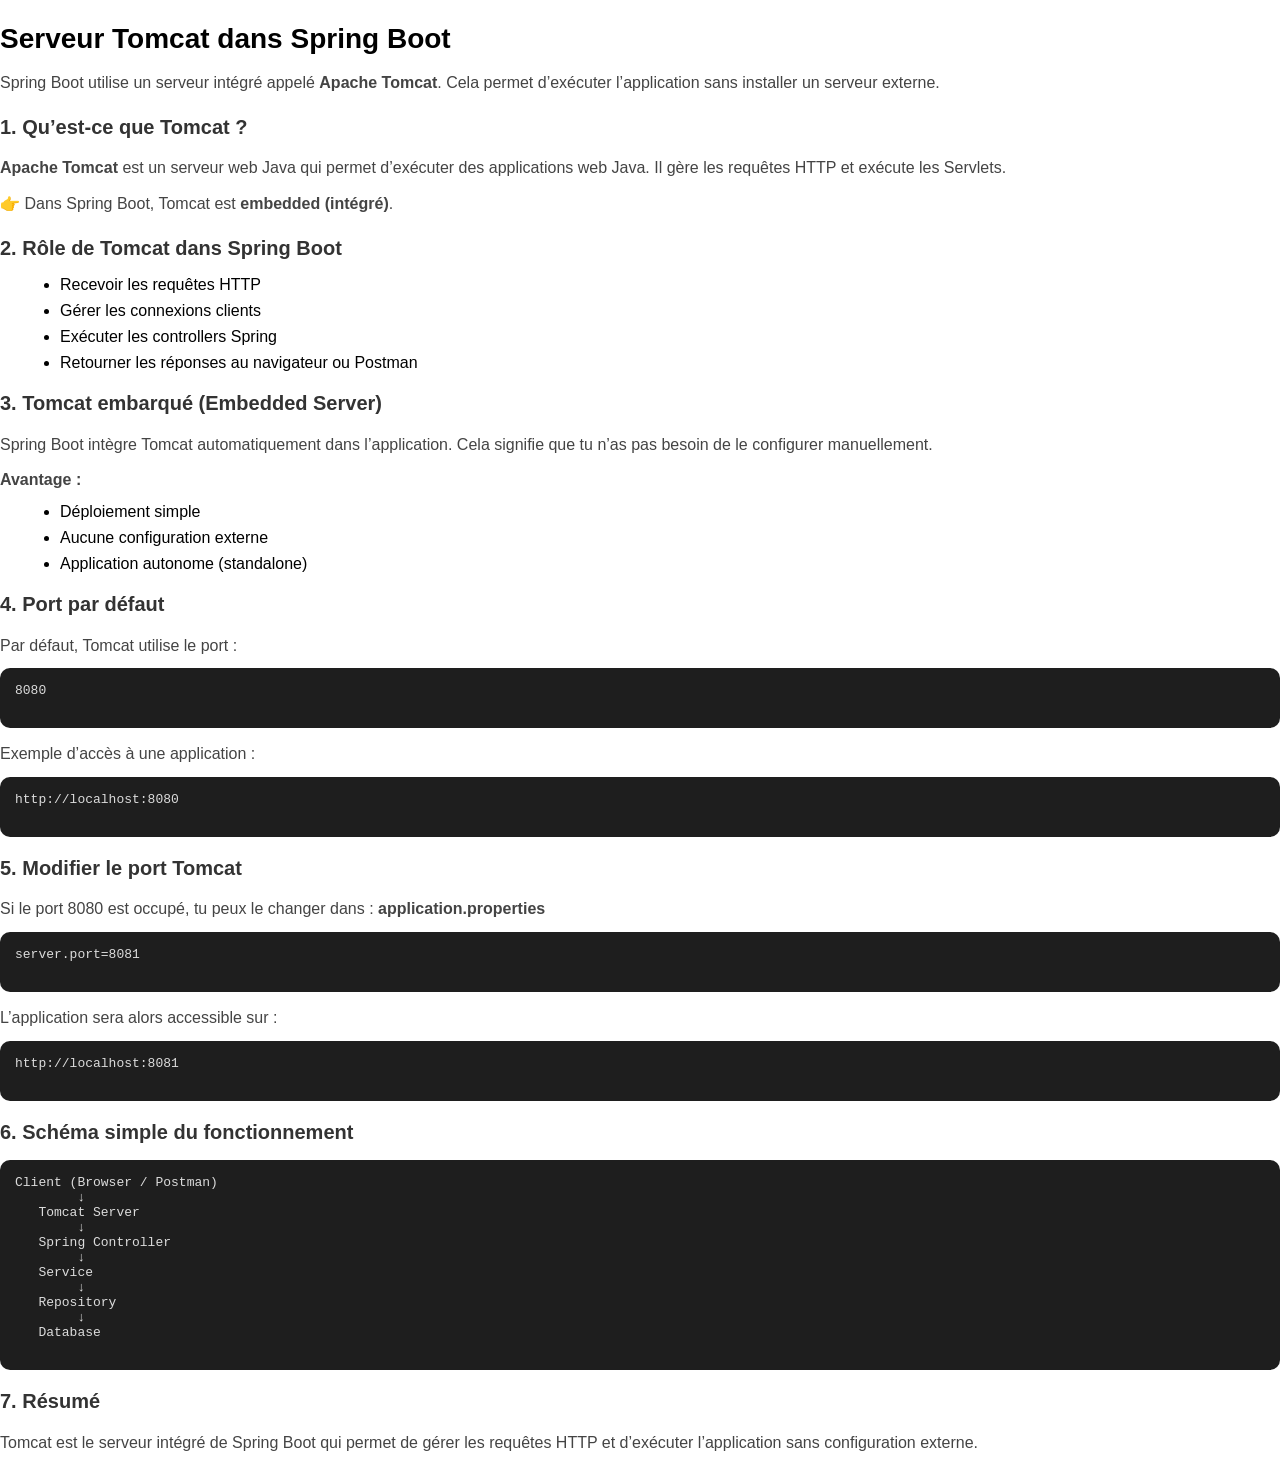
<file: pages/tomcat.html>
<!DOCTYPE html>
<html lang="en">
<head>
    <meta charset="UTF-8">
    <title>Tomcat</title>
    <link rel="stylesheet" href="../css/style.css">
</head>

<body>

<section class="lesson">

    <h1>Serveur Tomcat dans Spring Boot</h1>

    <p>
        Spring Boot utilise un serveur intégré appelé <strong>Apache Tomcat</strong>.
        Cela permet d’exécuter l’application sans installer un serveur externe.
    </p>

    <h2>1. Qu’est-ce que Tomcat ?</h2>

    <p>
        <strong>Apache Tomcat</strong> est un serveur web Java qui permet d’exécuter des applications web Java.
        Il gère les requêtes HTTP et exécute les Servlets.
    </p>

    <p>
        👉 Dans Spring Boot, Tomcat est <strong>embedded (intégré)</strong>.
    </p>

    <h2>2. Rôle de Tomcat dans Spring Boot</h2>

    <ul>
        <li>Recevoir les requêtes HTTP</li>
        <li>Gérer les connexions clients</li>
        <li>Exécuter les controllers Spring</li>
        <li>Retourner les réponses au navigateur ou Postman</li>
    </ul>

    <h2>3. Tomcat embarqué (Embedded Server)</h2>

    <p>
        Spring Boot intègre Tomcat automatiquement dans l’application.
        Cela signifie que tu n’as pas besoin de le configurer manuellement.
    </p>

    <p><strong>Avantage :</strong></p>

    <ul>
        <li>Déploiement simple</li>
        <li>Aucune configuration externe</li>
        <li>Application autonome (standalone)</li>
    </ul>

    <h2>4. Port par défaut</h2>

    <p>
        Par défaut, Tomcat utilise le port :
    </p>

    <pre>
8080
    </pre>

    <p>
        Exemple d’accès à une application :
    </p>

    <pre>
http://localhost:8080
    </pre>

    <h2>5. Modifier le port Tomcat</h2>

    <p>
        Si le port 8080 est occupé, tu peux le changer dans :
        <strong>application.properties</strong>
    </p>

    <pre>
server.port=8081
    </pre>

    <p>
        L’application sera alors accessible sur :
    </p>

    <pre>
http://localhost:8081
    </pre>

    <h2>6. Schéma simple du fonctionnement</h2>

    <pre>
Client (Browser / Postman)
        ↓
   Tomcat Server
        ↓
   Spring Controller
        ↓
   Service
        ↓
   Repository
        ↓
   Database
    </pre>

    <h2>7. Résumé</h2>

    <p>
        Tomcat est le serveur intégré de Spring Boot qui permet de gérer les requêtes HTTP
        et d’exécuter l’application sans configuration externe.
    </p>

</section>

</body>
</html>
</file>
<file: css/style.css>
body {
    margin: 0;
    font-family: "Segoe UI", sans-serif;
    background: #ffffff;
}

/* PAGE */

.page {
    display: flex;
    height: 100vh;
}

/* SIDEBAR */
.sidebar {
    width: 300px;
    padding: 40px 30px;
    border-right: 1px solid #eee;
    background: #fff;
}

.sidebar h3 {
    letter-spacing: 3px;
    font-size: 14px;
    margin-bottom: 40px;
    color: #333;
}

/* STEP */
.step {
    display: flex;
    align-items: flex-start;
    margin-bottom: 28px;
    cursor: pointer;
    opacity: 0.4;
    transition: 0.3s;
}

.step:hover {
    opacity: 1;
}

.step.active {
    opacity: 1;
}

.step .dot {
    width: 14px;
    height: 14px;
    border-radius: 50%;
    border: 2px solid #5ac8fa;
    margin-right: 12px;
    margin-top: 5px;
    position: relative;
}

/* ligne verticale */
.step .dot::after {
    content: "";
    position: absolute;
    top: 14px;
    left: 50%;
    width: 2px;
    height: 40px;
    background: #e6e6e6;
    transform: translateX(-50%);
}

.step:last-child .dot::after {
    display: none;
}

.step.active .dot {
    background: #5ac8fa;
}

/* TEXT */
.step small {
    color: #999;
    font-size: 12px;
}

.step p {
    margin: 2px 0 0;
    font-size: 15px;
    color: #333;
}

/* CONTENT */
.content {
    flex: 1;
    padding: 60px;
    overflow-y: auto;
}

.content h1 {
    font-size: 34px;
    color: #333;
}

.content h2 {
    color: #5ac8fa;
}
.lesson {
    animation: fadeIn 0.4s ease;
}

.lesson h1 {
    font-size: 28px;
    margin-bottom: 15px;
}

.lesson h2 {
    font-size: 20px;
    margin-top: 20px;
    color: #333;
}

.lesson p {
    line-height: 1.6;
    margin: 10px 0;
    color: #444;
}

.lesson ul {
    margin-left: 20px;
    margin-top: 10px;
}

.lesson ul li {
    margin-bottom: 8px;
}

.image-container {
    margin-top: 20px;
    text-align: center;
}

.image-container img {
    max-width: 100%;
    border-radius: 10px;
    box-shadow: 0 4px 15px rgba(0,0,0,0.1);
}

@keyframes fadeIn {
    from { opacity: 0; transform: translateY(10px); }
    to { opacity: 1; transform: translateY(0); }
}
pre {
    background: #1e1e1e;
    color: #dcdcdc;
    padding: 15px;
    border-radius: 10px;
    overflow-x: auto;
    font-size: 13px;
    margin-top: 10px;
}
.lesson a {
    color: #4a90e2;
    text-decoration: none;
}

.lesson a:hover {
    text-decoration: underline;
}

/************************************/
/* ACCORDÉON ITEM */
.accordion-item {
    margin-bottom: 15px;
    border-radius: 10px;
    overflow: hidden;
    border: 1px solid #e0e0e0;
}

/* HEADER */
.accordion-header {
    background: #f5f5f5;
    padding: 15px;
    cursor: pointer;
    font-weight: bold;
    transition: background 0.3s;
}

.accordion-header:hover {
    background: #eaeaea;
}

/* CONTENT (fermé par défaut) */
.accordion-content {
    max-height: 0;
    overflow: hidden;
    opacity: 0;
    padding: 0 15px;
    transition: all 0.4s ease;
    background: white;
}

/* OPEN STATE */
.accordion-item.active .accordion-content {
    max-height: 300px;
    opacity: 1;
    padding: 15px;
}

/* SUMMARY STYLE */
.summary {
    margin-top: 10px;
    font-style: italic;
    color: #555;
}
/*************************************/


.quiz-question {
    background: #ffffff;
    border: 1px solid #e6e6e6;
    border-radius: 14px;
    padding: 18px;
    margin-bottom: 18px;
    box-shadow: 0 4px 12px rgba(0,0,0,0.05);
    transition: transform 0.2s ease;
}

.quiz-question:hover {
    transform: translateY(-2px);
}

/* QUESTION TITLE */
.quiz-question h3 {
    margin-bottom: 12px;
    font-size: 16px;
    color: #2c3e50;
}

/* BUTTONS */
.quiz-question button {
    display: block;
    width: 100%;
    padding: 12px;
    margin: 8px 0;
    border-radius: 10px;
    border: 1px solid #ddd;
    background: #f9f9f9;
    cursor: pointer;
    font-size: 14px;
    transition: all 0.25s ease;
}

/* HOVER EFFECT */
.quiz-question button:hover {
    background: #eef6ff;
    border-color: #4a90e2;
    transform: scale(1.01);
}

/* CORRECT ANSWER */
.quiz-question button.correct {
    background: #2ecc71 !important;
    color: white;
    border-color: #27ae60;
}

/* WRONG ANSWER */
.quiz-question button.wrong {
    background: #e74c3c !important;
    color: white;
    border-color: #c0392b;
}

/* RESULT BOX */
#result {
    text-align: center;
    font-size: 20px;
    margin-top: 25px;
    padding: 15px;
    background: #f4f6f8;
    border-radius: 10px;
    color: #2c3e50;
    font-weight: bold;
}
/* Conteneur principal */
.quiz-container {
    width: 90%;
    margin: 80px auto;
    padding: 25px;

    background: white;
    border-radius: 15px;

    /* 🔥 Ombre élégante */
    box-shadow: 0 10px 30px rgba(0, 0, 0, 0.1);

    transition: transform 0.2s ease, box-shadow 0.2s ease;
}

/* Effet léger au survol */
.quiz-container:hover {
   
    transform: translateY(-3px);
    box-shadow: 0 15px 40px rgba(0, 0, 0, 0.15);
}

/* Question */
#question-number {
    color: #00aaff;
    margin-bottom: 10px;
}

#question-text {
    font-size: 18px;
    margin-bottom: 20px;
}

/* Réponses */
#answers label {
    display: block;
    padding: 3px;


    border-radius: 8px;
    cursor: pointer;

    transition: background 0.2s ease;
}

/* Hover réponses */
#answers label:hover {
    background: #f0f8ff;
}

/* Boutons */
.buttons {
    margin-top: 20px;
}

.buttons button {
    padding: 10px 15px;
    margin-right: 10px;

    border: none;
    border-radius: 8px;

    background: #00aaff;
    color: white;

    cursor: pointer;
    transition: all 0.2s ease;
}

/* Hover bouton */
.buttons button:hover {
    background: #008ecc;
    transform: translateY(-1px);
}
</file>
